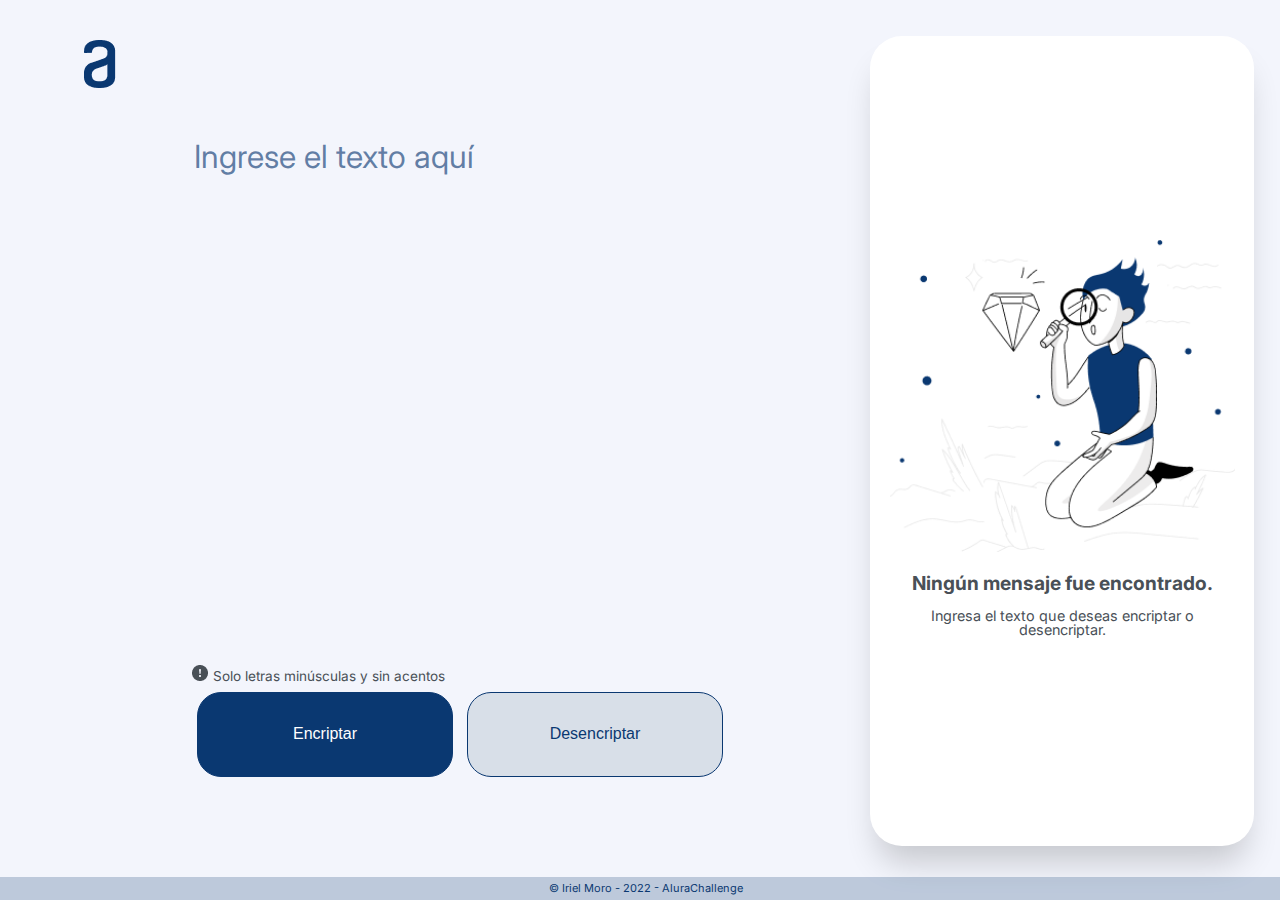
<file: index.html>
<!DOCTYPE html>
<html lang="es">
<head> 
    <meta charset="UTF-8">
    <meta http-equiv="X-UA-Compatible" content="IE=edge">
    <title>Encriptador</title>
    <link rel="icon" href="./img/Logo.ico">
    <!--CUSTOM CCS-->
    <link rel="stylesheet" href="reset.css">
    <link rel="stylesheet" href="styles.css"> 
    <!--GOOGLE FONTS-->
    <link rel="preconnect" href="https://fonts.googleapis.com">
    <link rel="preconnect" href="https://fonts.gstatic.com" crossorigin>
    <link href="https://fonts.googleapis.com/css2?family=Inter&display=swap" rel="stylesheet">

</head>
<body>
    
   <main>
         <img src="./img/Logo.png" alt="Logo" class="logo">

         <div id="error" class="invisible">
         Lo sentimos, no se admiten letras en mayúscula ni acentos. Porfavor, ingrese únicamente letras minúsculas sin acentos.
         </div>
         <textarea id="texto-ingresado" name="textarea" cols="40" rows="10" style="width: 700px; height: 340px; border: none" placeholder="Ingrese el texto aquí" required></textarea>

        <div class="contenedor-texto-resultado"> 
            <textarea class="invisible" id="texto-resultado" cols="48" rows="30" style="width: 350px; height: 350px; border: none" readonly></textarea>
            <button class="invisible" id="btn-copiar">Copiar</button>
            <p class="invisible" id="pegar">¡Copiado!(Presione Ctrl+V para pegar el texto)</p>
            <div id="muñeco-texto">
                <img src="./img/Muñeco.png" alt="muñeco" class="muñeco">
                <h3>Ningún mensaje fue encontrado.</h3>
                <p>Ingresa el texto que deseas encriptar o desencriptar.</p>
            </div>
            
        </div>

        <div class="botones">
            <p class="icon-exclamation"><img src="./img/icon-exclamation.png" alt="">Solo letras minúsculas y sin acentos</p>
            <button id="btn-encriptar">Encriptar</button>
            <button id="btn-desencriptar">Desencriptar</button>
        </div>
   </main>

    <footer>
        &copy Iriel Moro - 2022 - AluraChallenge
    </footer>

<!--CUSTOM JS-->   
<script src="scripts.js"></script>
</body>
</html>
</file>
<file: styles.css>
body{
    background-color: #F3F5FC;
    font-family: 'Inter';
}

main{
    width: auto;
    height: auto;
}

.logo{
    position: absolute;
    width: 120px;
    height: 48px;
    margin: 40px;
}

#error{
position: absolute;
left: 15%;
top: 10%;
color: red;
font-size: 13px;
width: 40%;
}

#texto-ingresado{
    position: absolute;
    top: 15%;
    left: 15%;
    font-family: 'Inter';
    font-size: 32px;
    font-weight: 400;
    background: none;
    color: #0A3871;
    outline: none;
}

#texto-ingresado::placeholder{
color: #0a3871a1;
}


.contenedor-texto-resultado{
    position: absolute;
    left: 68%;
    top: 4%;
    background-color: white;
    width: 30%;
    height: 90%;
    border-radius: 32px;
    display: flex;
    align-content: center;
    flex-wrap: wrap;
    text-align: center;
    box-shadow: 0px 24px 32px -8px rgba(0, 0, 0, 0.185);
}
.contenedor-texto-resultado h3{
    font-size: 120%;
    font-weight: bold;
    text-align: center;
    margin: 10px 20px;
    color: #495057;
}

.contenedor-texto-resultado p{
    font-size: 90%;
    color: #495057;
    margin: 15px 30px;
}

#texto-resultado{
    position: relative;
    bottom: 15%;
    padding: 6%;
    margin: 0px auto;
    font-family: 'Inter';
    font-size: 32px;
    font-weight: 400;
    background: none;
    color: #0A3871;
    outline: none;
}

.invisible{
    display: none;
}
.muñeco{
    width: 90%;
    margin: 10px auto;

}


.icon-exclamation {
    font-size: 85%;
    margin: 8px 0px;
    color: #495057;
}

.icon-exclamation img{
    margin-right: 5px;
    
}

.botones{
    position: absolute;
    bottom: 17%;
    left: 15%;
    width: 50%;
    height: 10%;
}

#btn-encriptar, #btn-desencriptar, #btn-copiar{
    width: 40%;
    height: 95%;
    border-radius: 24px;
    margin: 0px 5px;
    background-color: #0A3871;
    font-size: 16px;
    color: white;
    border: 1px solid #0A3871 ;
}

button:hover{
    cursor: pointer;
}

#btn-desencriptar, #btn-copiar{
    background-color: #D8DFE8;
    color: #0A3871;
}

#btn-copiar{
    width: 60%;
    height: 10%;
    position: absolute;
    right: 0%;
    left: 0%;
    bottom: 8%;
    margin: 0 auto;
}

#pegar{
    position: absolute;
    top: 95%;
    left: 0%;
    right: 0%;
    font-size: 78%;
    margin: 0 auto;
    padding: 0 6%;
}

footer{
    position: absolute;
    bottom: 0%;
    width: 100%;
    margin-bottom: 0%;
    background-color: #113f773d;
    color: #0A3871;
    padding: 6px;
    text-align: center;
    font-size: 11px;
}
</file>
